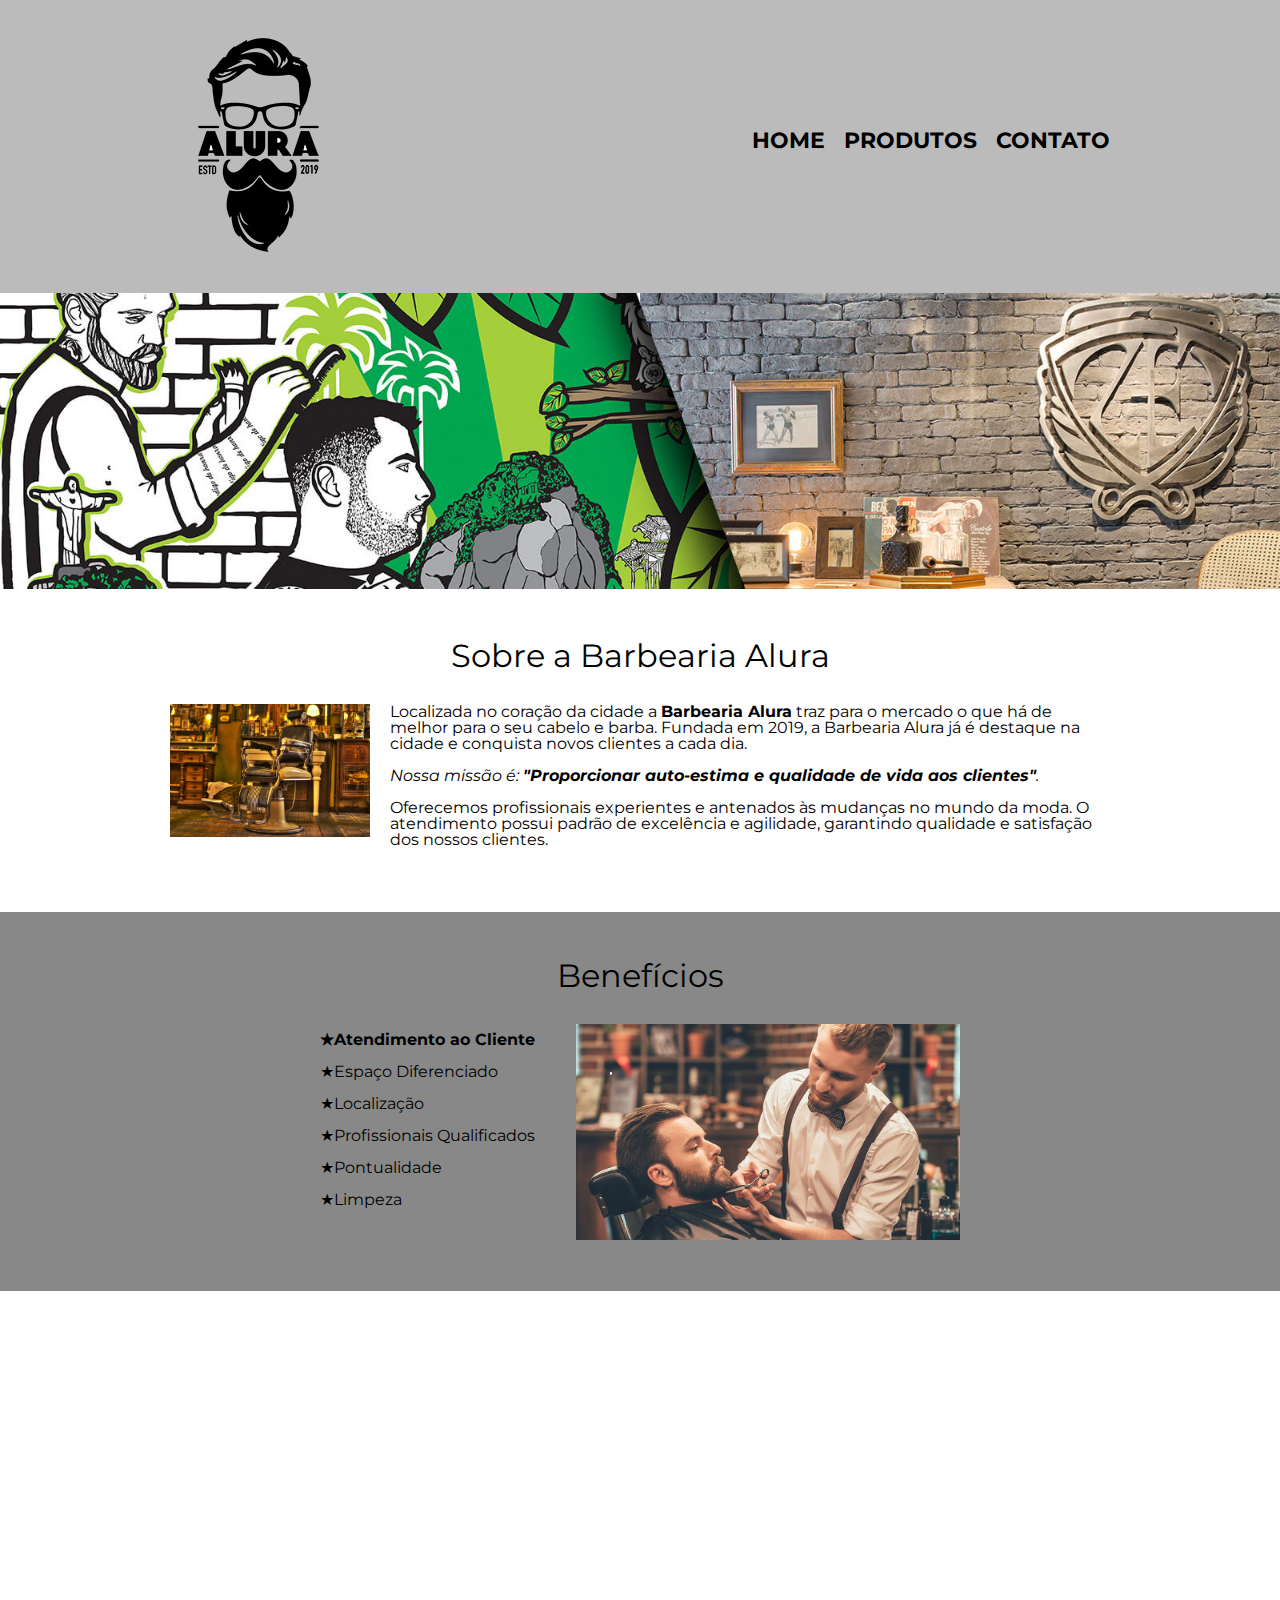
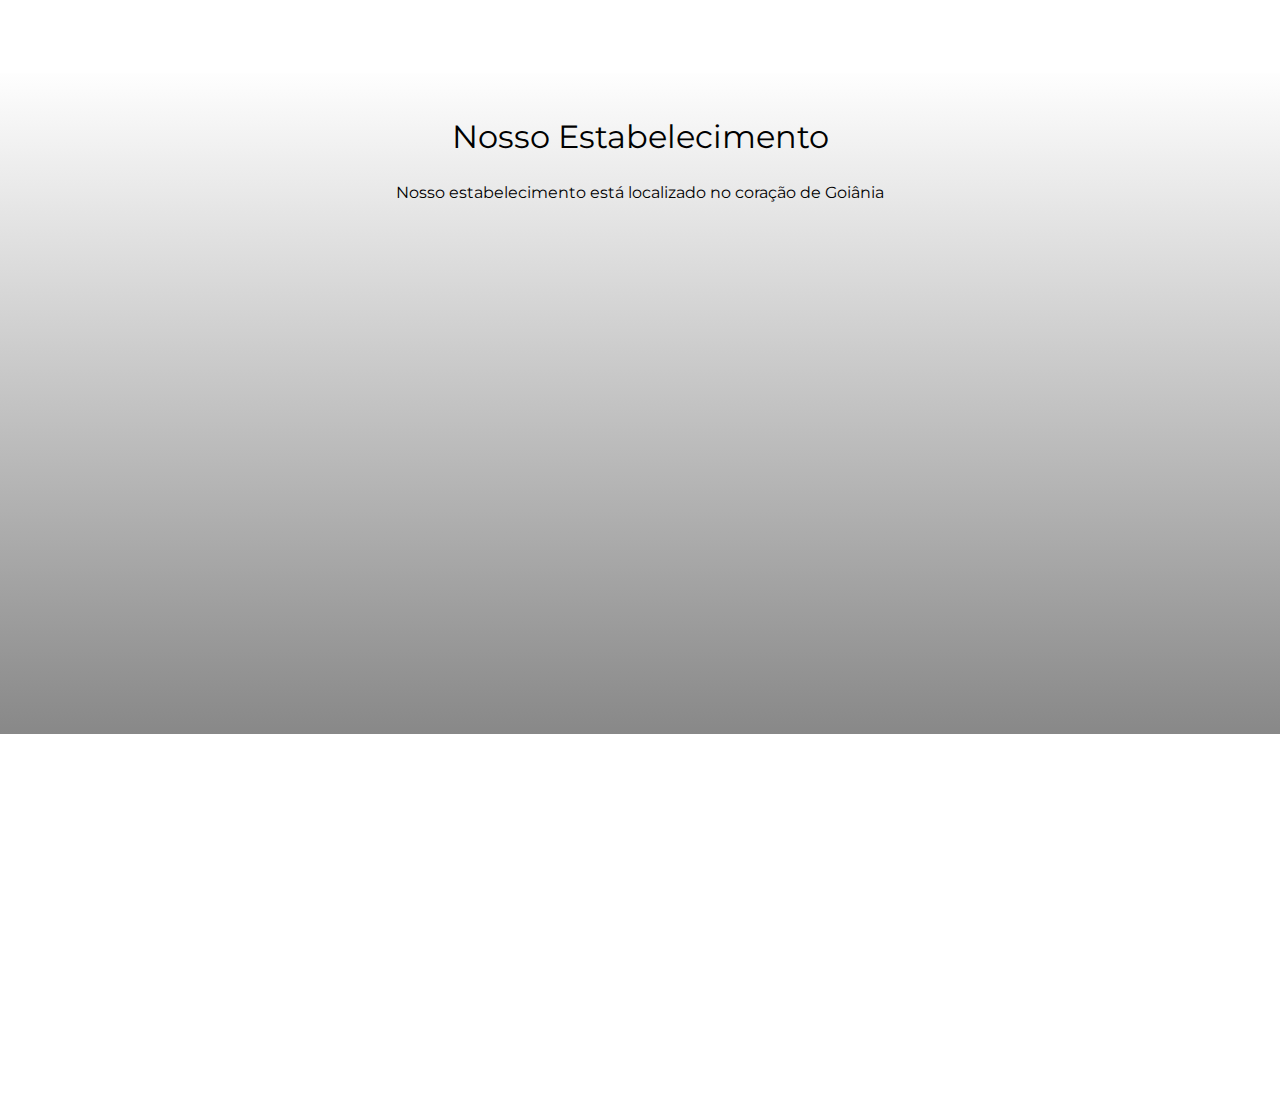
<file: index.html>
<!DOCTYPE html>
<html lang="pt-br">
<head>
    <meta charset="UTF-8">
    <meta http-equiv="X-UA-Compatible" content="IE=edge">
    <meta name="viewport" content="width=device-width, initial-scale=1.0">
    <title>Barbearia Alura</title>

    <!-- Link que faz referência ao arquivo externo CSS -->
    <link rel="stylesheet" href="assets\css\reset.css">
    <link rel="stylesheet" href="assets\css\style.css">

    <!-- Link das fontes de texto -->
    <link rel="preconnect" href="https://fonts.googleapis.com">
    <link rel="preconnect" href="https://fonts.gstatic.com" crossorigin>
    <link href="https://fonts.googleapis.com/css2?family=Montserrat&display=swap" rel="stylesheet">

</head>
<body>

    <header>
        <section class="caixa">
            <h1><img src="assets\img\logo.png" alt="Logo da Barbearia Alura"></h1>

            <nav>
                <ul>
                    <li><a href="index.html">Home</a></li>
                    <li><a href="produtos.html">Produtos</a></li>
                    <li><a href="contato.html">Contato</a></li>
                </ul>
            </nav>
        </section>
    </header>

    <img class="banner" src="assets\img\barbearia.jpg">

    <main>
        <section class="principal">
            <h2 class="titulo-principal">Sobre a Barbearia Alura</h2>

            <img src="assets\img\utensilios.jpg" alt="Utensílios de barbeiro" class="utensilios">

            <p>Localizada no coração da cidade a <strong>Barbearia Alura</strong> traz para o mercado o que há de melhor para o seu cabelo e barba. Fundada em 2019, a Barbearia Alura já é destaque na cidade e conquista novos clientes a cada dia.</p>

            <p id="missao"><em>Nossa missão é: <strong>"Proporcionar auto-estima e qualidade de vida aos clientes"</strong>.</em></p>

            <p>Oferecemos profissionais experientes e antenados às mudanças no mundo da moda. O atendimento possui padrão de excelência e agilidade, garantindo qualidade e satisfação dos nossos clientes.</p>
        </section>

        <section class="beneficios">
            <h3 class="titulo-principal">Benefícios</h3>

            <div class="conteudo-beneficios">
                <ul class="lista-beneficios">
                    <li class="itens">Atendimento ao Cliente</li>
                    <li class="itens">Espaço Diferenciado</li>
                    <li class="itens">Localização</li>
                    <li class="itens">Profissionais Qualificados</li>
                    <li class="itens">Pontualidade</li>
                    <li class="itens">Limpeza</li>
                </ul><img class="img-beneficios" src="assets\img\beneficios.png">
            </div>

        </section>

        <div class="video">
            <iframe width="100%" height="315" src="https://www.youtube.com/embed/gfdbcMIq0AI" title="YouTube video player" 
            frameborder="0" allow="accelerometer; autoplay; clipboard-write; encrypted-media; gyroscope; picture-in-picture" 
            allowfullscreen>
            </iframe>
        </div>

        <section class="mapa">
            <h3 class="titulo-principal">Nosso Estabelecimento</h3>

            <p>Nosso estabelecimento está localizado no coração de Goiânia</p>
            
            <div class="conteudo-mapa">
                <iframe src="https://www.google.com/maps/embed?pb=!1m18!1m12!1m3!1d1410.816225216447!2d-49.274232566999906!3d-
                16.716316494338365!2m3!1f0!2f0!3f0!3m2!1i1024!2i768!4f13.1!3m3!1m2!1s0x935ef0d7fd86e9cf%3A0x46d16fe881a11534!
                2sEldorado%20Business%20Tower!5e0!3m2!1spt-BR!2sbr!4v1648345895179!5m2!1spt-BR!2sbr" width="100%" height="450" 
                style="border:0;" allowfullscreen="" loading="lazy" referrerpolicy="no-referrer-when-downgrade">
                </iframe>
            </div>
        </section>
    </main>

    <footer>
        <img src="assets\img\logo-branco.png" alt="Logo da Barbearia Alura">
        <p class="copyright">&copy; Copyright Barbearia Alura 2022</p>
    </footer>

</body>
</html>
</file>
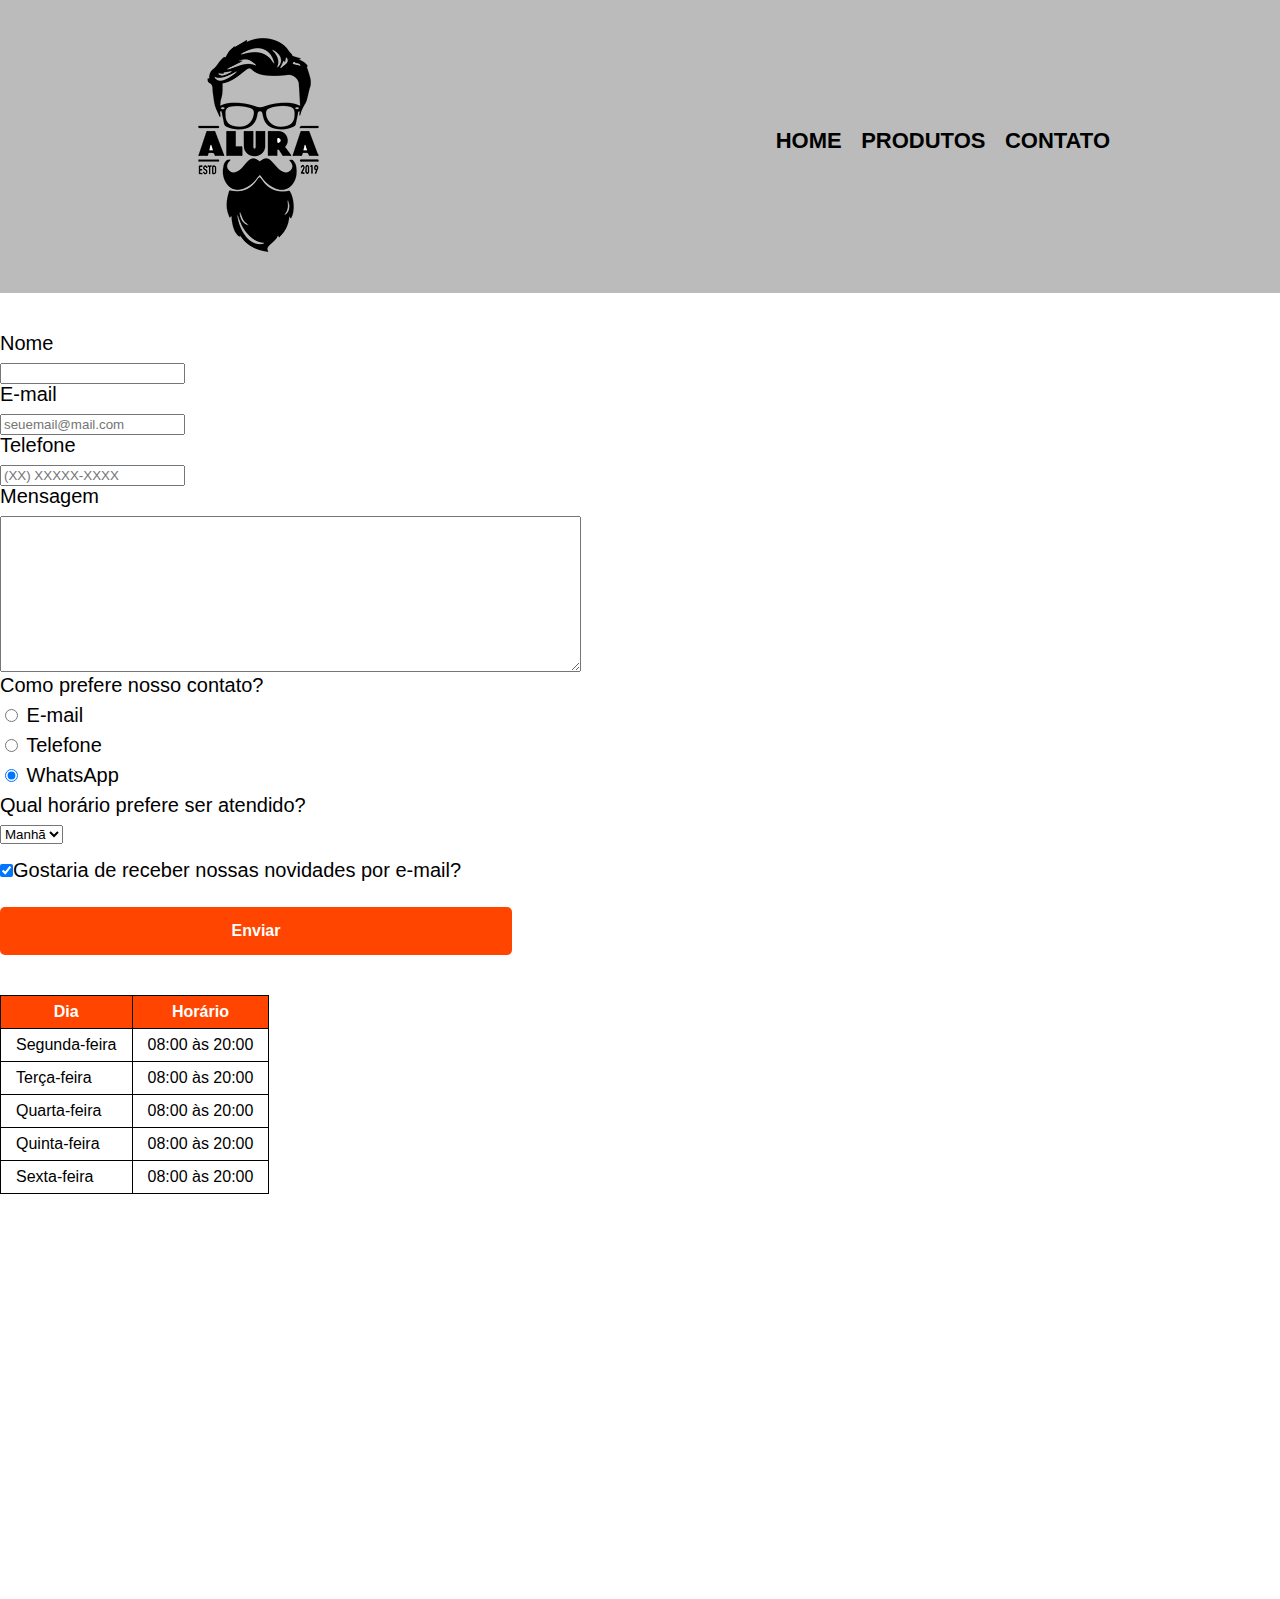
<file: contato.html>
<!DOCTYPE html>
<html lang="pt-br">
<head>
    <meta charset="UTF-8">
    <meta http-equiv="X-UA-Compatible" content="IE=edge">
    <meta name="viewport" content="width=device-width, initial-scale=1.0">
    <title>Contato | Barbearia Alura</title>

    <!-- Link que faz referência ao arquivo externo CSS -->
    <link rel="stylesheet" href="assets\css\reset.css">
    <link rel="stylesheet" href="assets\css\style.css">
    
</head>
<body>

    <header>
        <div class="caixa">
            <h1><img src="assets\img\logo.png" alt="Logo da Barbearia Alura"></h1>

            <nav>
                <ul>
                    <li><a href="index.html">Home</a></li>
                    <li><a href="produtos.html">Produtos</a></li>
                    <li><a href="contato.html">Contato</a></li>
                </ul>
            </nav>
        </div>
    </header>

    <main>
        <form action="post">
            <label for="nome">Nome</label>
            <input type="text" name="nome" id="nome" required>

            <label for="email">E-mail</label>
            <input type="email" name="email" id="email" required placeholder="seuemail@mail.com">

            <label for="telefone">Telefone</label>
            <input type="tel" name="telefone" id="telefone" required placeholder="(XX) XXXXX-XXXX">

            <label for="mensagem">Mensagem</label>
            <textarea id="mensagem" cols="70" rows="10" required></textarea>

            <fieldset>
                <legend>Como prefere nosso contato?</legend>
                <label for="radio-email">
                    <input type="radio" name="radio-email" id="radio-email" class=".input-padrao">
                    E-mail
                </label>
                

                <label for="radio-telefone">
                    <input type="radio" name="radio-telefone" id="radio-telefone" class=".input-padrao">
                    Telefone
                </label>
                

                <label for="radio-wpp">
                    <input type="radio" name="radio-wpp" id="radio-wpp" class=".input-padrao" checked>
                    WhatsApp
                </label>
            </fieldset>

            <fieldset>
                <legend>Qual horário prefere ser atendido?</legend>
                <select name="horario" id="horario">
                    <option value="Manhã">Manhã</option>
                    <option value="Tarde">Tarde</option>
                    <option value="Noite">Noite</option>
                </select>
            </fieldset>

            <label><input type="checkbox" class="checkbox" checked>Gostaria de receber nossas novidades por e-mail?</label>

            <button type="submit" value="Enviar" class="enviar">Enviar</button>
        </form>

        <table>
            <thead>
                <tr>
                    <th>Dia</th>
                    <th>Horário</th>
                </tr>
            </thead>
            <tbody>
                <tr>
                    <td>Segunda-feira</td>
                    <td>08:00 às 20:00</td>
                </tr>
                <tr>
                    <td>Terça-feira</td>
                    <td>08:00 às 20:00</td>
                </tr>
                <tr>
                    <td>Quarta-feira</td>
                    <td>08:00 às 20:00</td>
                </tr>
                <tr>
                    <td>Quinta-feira</td>
                    <td>08:00 às 20:00</td>
                </tr>
                <tr>
                    <td>Sexta-feira</td>
                    <td>08:00 às 20:00</td>
                </tr>
            </tbody>
        </table>

    </main>

<footer>
    <img src="assets\img\logo-branco.png" alt="Logo da Barbearia Alura">
    <p class="copyright">&copy; Copyright Barbearia Alura 2022</p>
</footer>

</body>
</html>
</file>
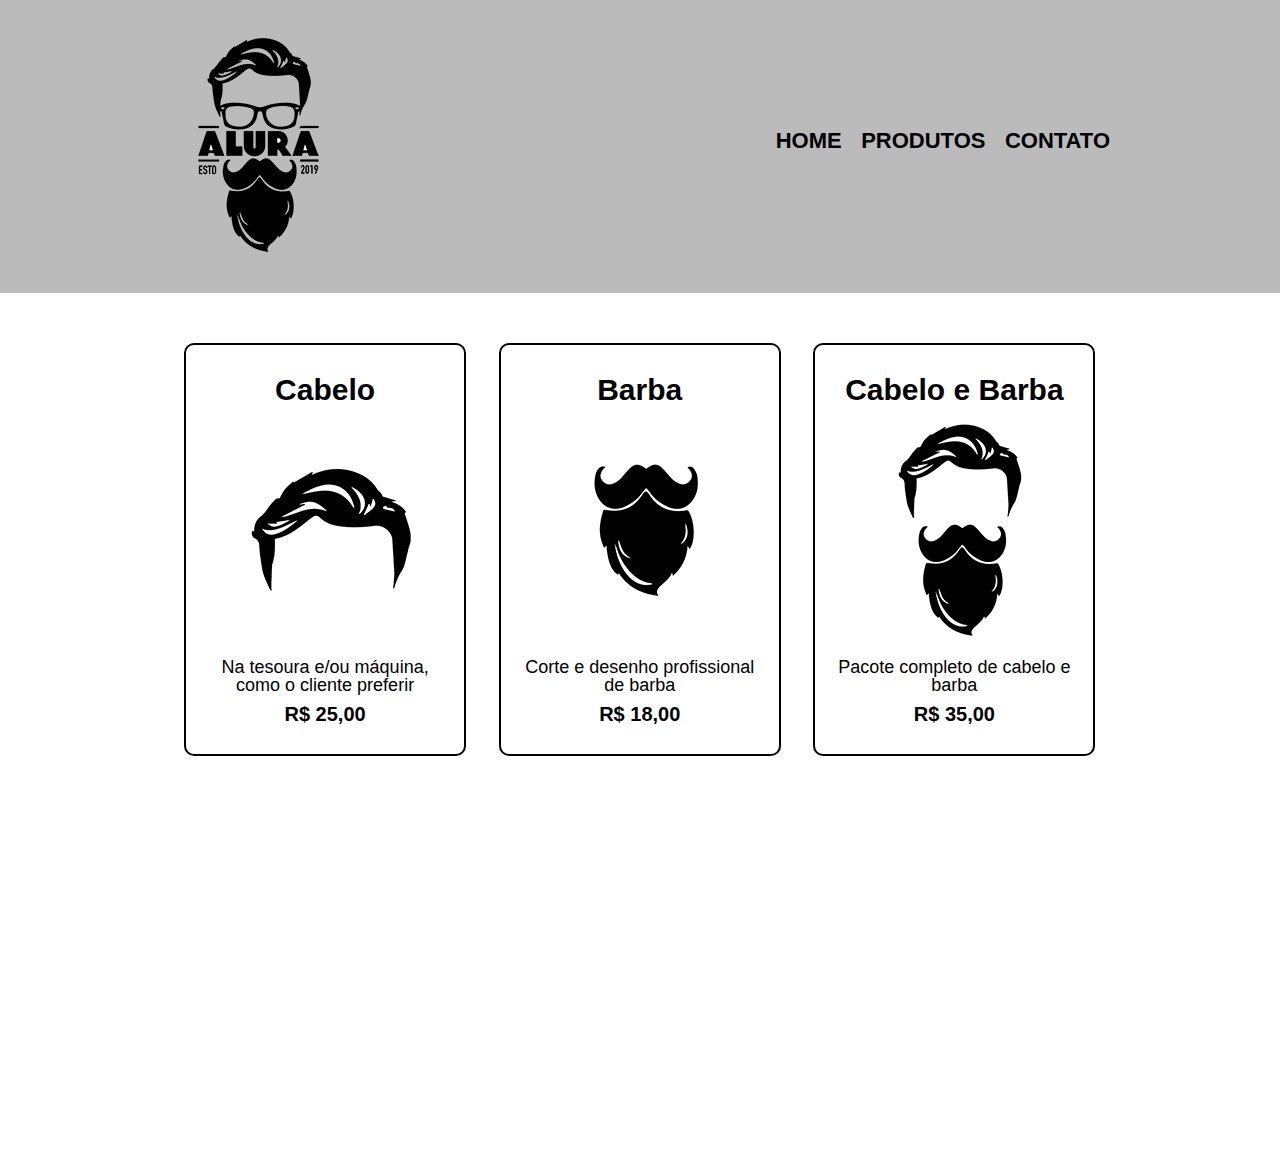
<file: produtos.html>
<!DOCTYPE html>
<html lang="pt-br">
<head>
    <meta charset="UTF-8">
    <meta http-equiv="X-UA-Compatible" content="IE=edge">
    <meta name="viewport" content="width=device-width, initial-scale=1.0">
    <title>Produtos | Barbearia Alura</title>

    <!-- Link que faz referência ao arquivo externo CSS -->
    <link rel="stylesheet" href="assets\css\reset.css">
    <link rel="stylesheet" href="assets\css\style.css">
    
</head>
<body>

    <header>
        <div class="caixa">
            <h1><img src="assets\img\logo.png" alt=""></h1>

            <nav>
                <ul>
                    <li><a href="index.html">Home</a></li>
                    <li><a href="produtos.html">Produtos</a></li>
                    <li><a href="contato.html">Contato</a></li>
                </ul>
            </nav>
        </div>
    </header>

    <main>
        <ul class="produtos">
            <li>
                <h2>Cabelo</h2>
                <img src="assets\img\cabelo.jpg" alt="">
                <p class="descricao-produto">Na tesoura e/ou máquina, como o cliente preferir</p>
                <p class="preco-produto">R$ 25,00</p>
            </li>
            <li>
                <h2>Barba</h2>
                <img src="assets\img\barba.jpg" alt="">
                <p class="descricao-produto">Corte e desenho profissional de barba</p>
                <p class="preco-produto">R$ 18,00</p>
            </li>
            <li>
                <h2>Cabelo e Barba</h2>
                <img src="assets\img\cabelo+barba.jpg" alt="">
                <p class="descricao-produto">Pacote completo de cabelo e barba</p>
                <p class="preco-produto">R$ 35,00</p>
            </li>
        </ul>
    </main>

    <footer>
        <img src="assets\img\logo-branco.png" alt="">
        <p class="copyright">&copy; Copyright Barbearia Alura 2022</p>
    </footer>

</body>
</html>
</file>
